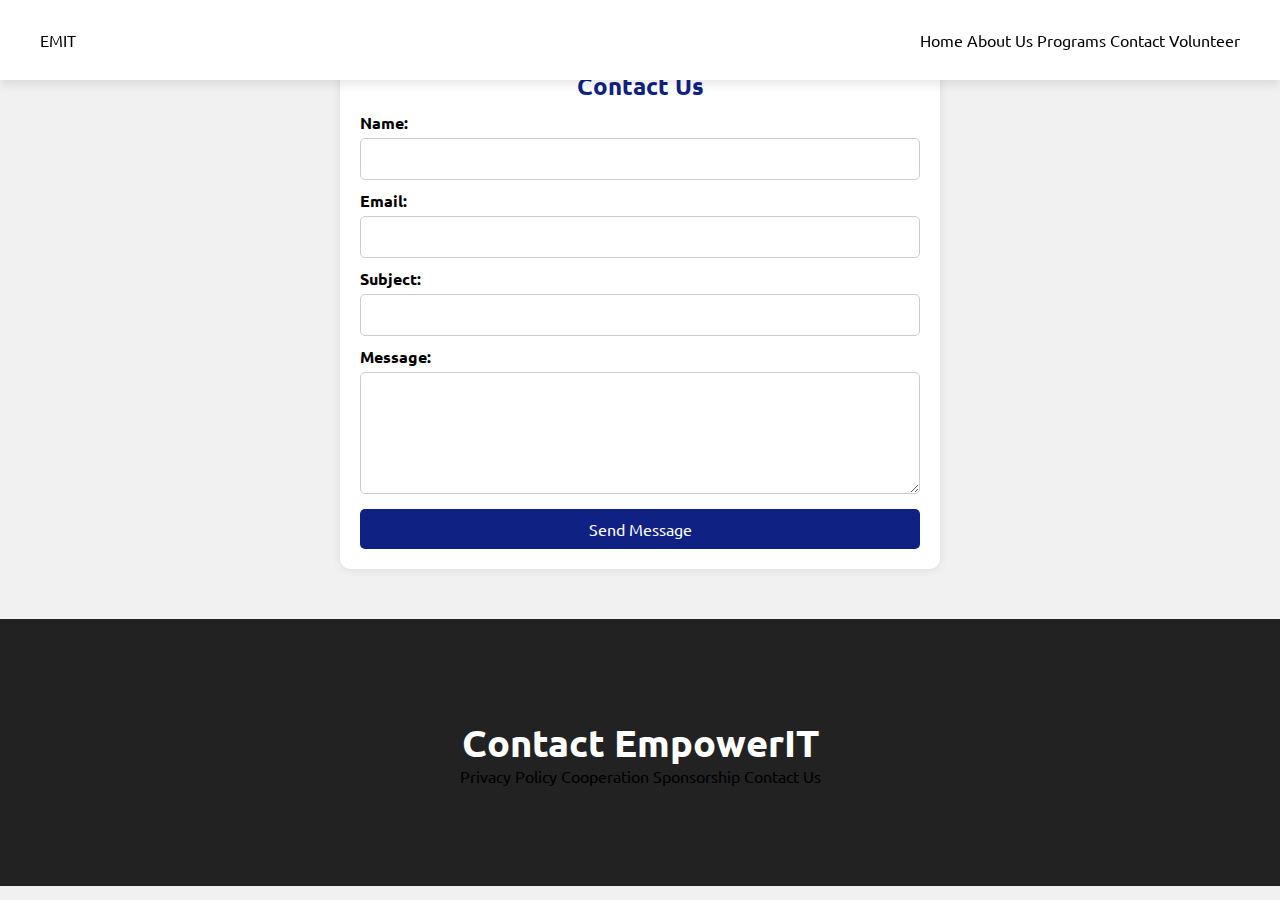
<file: Contact.html>
<!DOCTYPE html>
<html lang="en">
<head>
    <meta charset="UTF-8">
    <meta name="viewport" content="width=device-width, initial-scale=1.0">
    <title>Contact Us - EmpowerIT</title>
    <link rel="stylesheet" href="style.css">
    <link rel="stylesheet" href="contact.css">
</head>
<body>
    <nav>
        <a href="index.html" class="logo">EMIT</a>
        <div class="links">
            <a href="index.html">Home</a>
            <a href="about.html">About Us</a>
            <a href="programs.html">Programs</a>
            <a href="contact.html">Contact</a>
            <a href="registration.html">Volunteer</a>
        </div>
    </nav>
    
    <section class="contact-section">
        <h2>Contact Us</h2>
        <form action="https://formspree.io/f/xyzkoenz" method="POST">
            <label for="name">Name:</label>
            <input type="text" id="name" name="name" required pattern="[A-Za-z\s]+" title="Only letters and spaces allowed">

            <label for="email">Email:</label>
            <input type="email" id="email" name="email" required>

            <label for="subject">Subject:</label>
            <input type="text" id="subject" name="subject" required>

            <label for="message">Message:</label>
            <textarea id="message" name="message" rows="5" required></textarea>

            <button type="submit">Send Message</button>
        </form>
    </section>
    
    <footer>
        <h3>Contact EmpowerIT</h3>
        <div class="right">
            <div class="links">
                <a href="#">Privacy Policy</a>
                <a href="#">Cooperation</a>
                <a href="#">Sponsorship</a>
                <a href="contact.html">Contact Us</a>
            </div>
        </div>
    </footer>
</body>
</html>
</file>
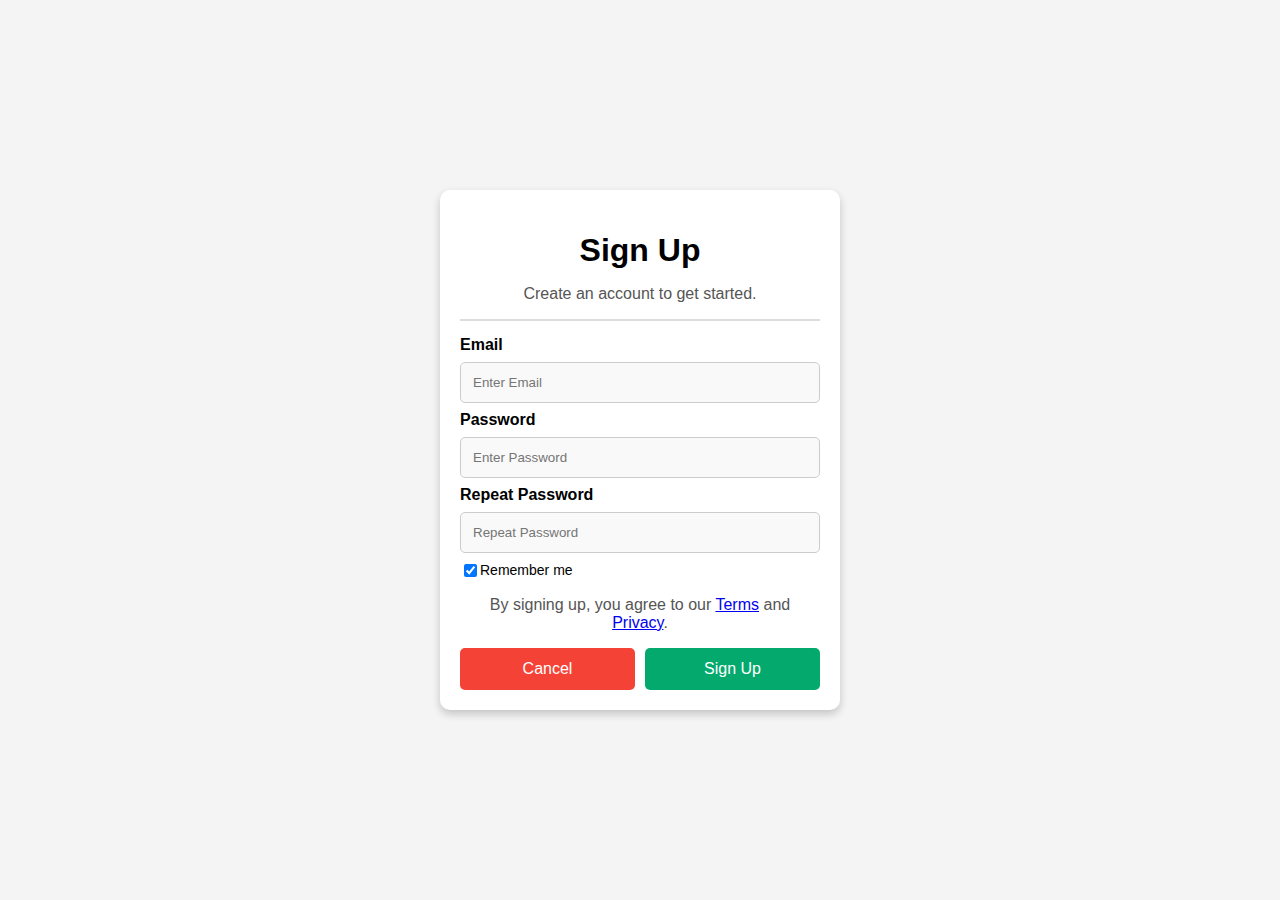
<file: GetStarted.html>
<!DOCTYPE html>
<html lang="en">
<head>
    <meta charset="UTF-8">
    <meta name="viewport" content="width=device-width, initial-scale=1.0">
    <meta name="keywords" content="empowerIT, technology, cybersecurity, digital, education">
    <meta name="description" content="EmpowerIT is a NC-based non-profit focused on empowering individuals with the tools and knowledge to make informed decisions about their digital lives.">
    <meta name="author" content="EmpowerIT">
    
    <link href="https://unpkg.com/boxicons@2.1.4/css/boxicons.min.css" rel="stylesheet">
    <link rel="stylesheet" href="GetStarted.css">
    
    <title>Get Started</title>
</head>
<body>
    <div class="form-container">
        <form action="action_page.php">
            <h1>Sign Up</h1>
            <p>Create an account to get started.</p>
            <hr>

            <label for="email"><b>Email</b></label>
            <input type="email" placeholder="Enter Email" name="email" required>

            <label for="psw"><b>Password</b></label>
            <input type="password" placeholder="Enter Password" name="psw" required>

            <label for="psw-repeat"><b>Repeat Password</b></label>
            <input type="password" placeholder="Repeat Password" name="psw-repeat" required>

            <label class="remember-me">
                <input type="checkbox" checked="checked" name="remember"> Remember me
            </label>

            <p>By signing up, you agree to our <a href="#">Terms</a> and <a href="#">Privacy</a>. </p>

            <div class="button-container">
                <button type="button" class="cancelbtn">Cancel</button>
                <button type="submit" class="signupbtn">Sign Up</button>
            </div>
        </form>
    </div>
</body>
</html>
</file>
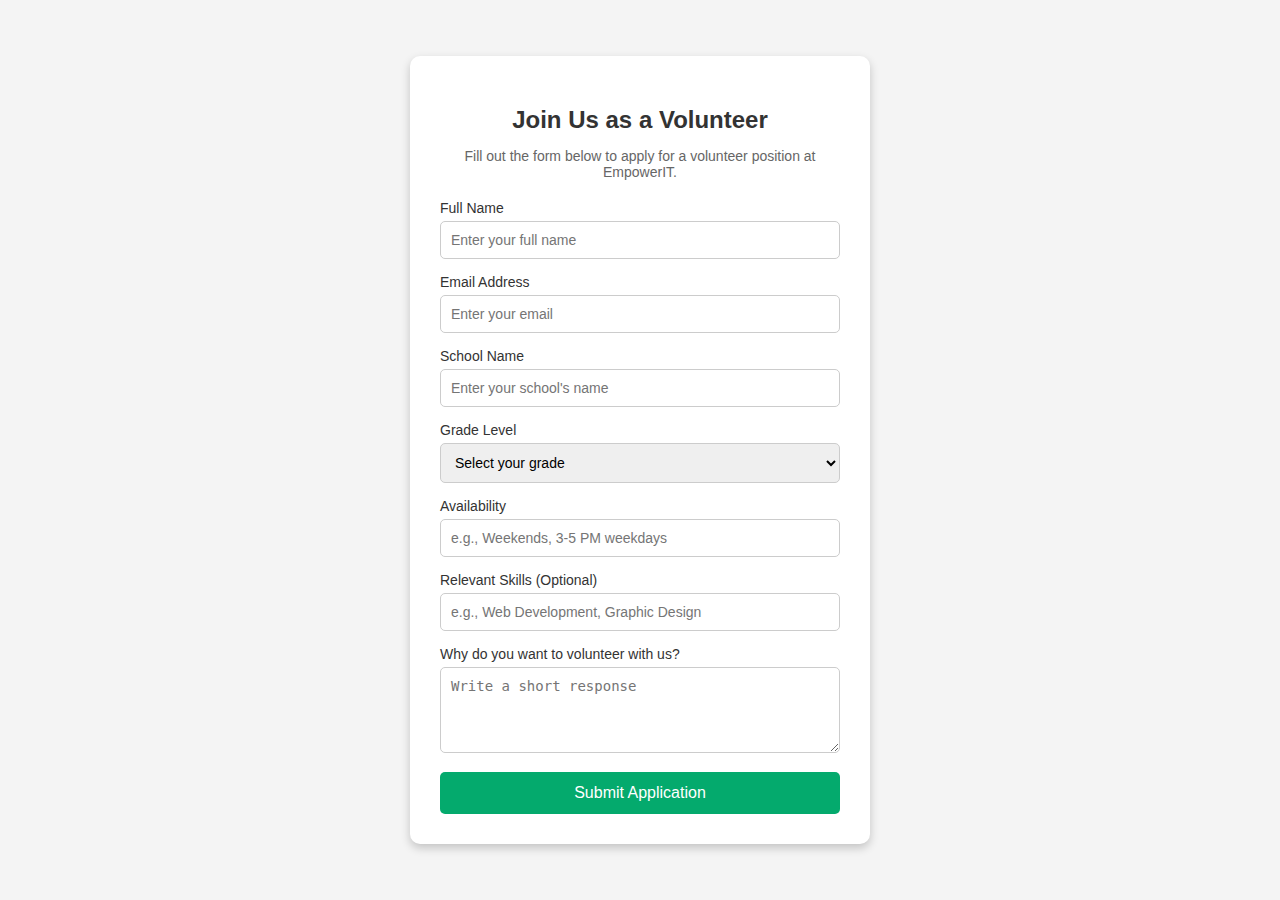
<file: registration.html>
<!DOCTYPE html>
<html lang="en">

<head>
    <meta charset="UTF-8">
    <meta name="viewport" content="width=device-width, initial-scale=1.0">
    <meta name="keywords" content="empowerIT, volunteer, registration, high school">
    <meta name="description" content="Join EmpowerIT as a high school volunteer and gain experience while making an impact.">
    <meta name="author" content="EmpowerIT">
    <link href="https://unpkg.com/boxicons@2.1.4/css/boxicons.min.css" rel="stylesheet">
    <link rel="stylesheet" href="registration.css">
    <title>Volunteer Registration</title>
</head>

<body>
    <div class="registration-container">
        <h2>Join Us as a Volunteer</h2>
        <p>Fill out the form below to apply for a volunteer position at EmpowerIT.</p>

        <form action="submit_registration.php" method="post">
            <div class="input-group">
                <label for="name">Full Name</label>
                <input type="text" id="name" name="name" placeholder="Enter your full name" required>
            </div>

            <div class="input-group">
                <label for="email">Email Address</label>
                <input type="email" id="email" name="email" placeholder="Enter your email" required>
            </div>

            <div class="input-group">
                <label for="School">School Name</label>
                <input type="text" id="school" name="school" placeholder="Enter your school's name" required>
            </div>

            <div class="input-group">
                <label for="grade">Grade Level</label>
                <select id="grade" name="grade" required>
                    <option value="" disabled selected>Select your grade</option>
                    <option value="9">9th Grade</option>
                    <option value="10">10th Grade</option>
                    <option value="11">11th Grade</option>
                    <option value="12">12th Grade</option>
                </select>
            </div>

            <div class="input-group">
                <label for="availability">Availability</label>
                <input type="text" id="availability" name="availability" placeholder="e.g., Weekends, 3-5 PM weekdays" required>
            </div>

            <div class="input-group">
                <label for="skills">Relevant Skills (Optional)</label>
                <input type="text" id="skills" name="skills" placeholder="e.g., Web Development, Graphic Design">
            </div>

            <div class="input-group">
                <label for="motivation">Why do you want to volunteer with us?</label>
                <textarea id="motivation" name="motivation" rows="4" placeholder="Write a short response" required></textarea>
            </div>

            <button type="submit" class="btn">Submit Application</button>
        </form>
    </div>
</body>
</html>
</file>
<file: style.css>
@import url('https://fonts.googleapis.com/css2?family=Ubuntu:wght@300;400;500;700&display=swap');

* {
    margin: 0;
    padding: 0;
    box-sizing: border-box;
    font-family: 'Ubuntu', sans-serif;
}

a {
    text-decoration: none;
    color: #000;
    transition: all 0.3s ease;
}

img {
    object-fit: cover;
    transition: transform 0.3s ease;
}

body {
    background-color: #f1f1f1;
}

nav {
    padding: 0 80px;
    display: flex;
    align-items: center;
    justify-content: space-between;
    height: 80px;
    background: rgba(255, 255, 255, 0.9);
    backdrop-filter: blur(10px);
    box-shadow: 0 4px 10px rgba(0, 0, 0, 0.1);
    position: fixed;
    width: 100%;
    top: 0;
    z-index: 1000;
    transition: background 0.3s ease;
}

nav:hover {
    background: rgba(255, 255, 255, 1);
}

.logo1 {
    width: 90px;
    height: auto;
    padding-left: 10px;
    transition: transform 0.3s ease;
}

.logo1:hover {
    transform: scale(1.1);
}

/* Navigation Links */
nav ul {
    list-style: none;
}

nav ul li {
    display: inline-block;
    margin: 0 15px;
}

nav ul li a {
    color: #333;
    font-size: 18px;
    font-weight: 500;
    position: relative;
    transition: color 0.3s, transform 0.3s;
}

nav ul li a:hover {
    color: #00ffcc;
    transform: scale(1.1);
}

nav ul li a::after {
    content: '';
    width: 0;
    height: 3px;
    background: #00ffcc;
    position: absolute;
    left: 0;
    bottom: -6px;
    transition: 0.5s;
}

nav ul li a:hover::after {
    width: 100%;
}

/* Button */
.login {
    display: flex;
    gap: 15px;
}

.login button {
    background: linear-gradient(135deg, #00ffcc, #009999);
    border: none;
    padding: 10px 20px;
    font-size: 16px;
    font-weight: 600;
    cursor: pointer;
    border-radius: 6px;
    transition: all 0.3s, transform 0.3s;
    box-shadow: 0 4px 6px rgba(0, 0, 0, 0.1);
}

.login button:hover {
    background: linear-gradient(135deg, #009999, #00ffcc);
    color: white;
    transform: scale(1.05);
}

/* Header */
header {
    padding: 0 80px;
    height: calc(100vh - 80px);
    display: flex;
    align-items: center;
    justify-content: space-between;
}

header .left {
    width: 700px;
}

header .left h1 {
    font-size: 80px;
    transition: color 0.3s ease;
}

header .left h1:hover {
    color: #0f2182;
}

header .left h1 span {
    color: #0f2182;
}

header .left p {
    margin: 40px 0;
    color: #777;
}

header .left a {
    display: flex;
    align-items: center;
    background: #000;
    width: 200px;
    padding: 8px;
    border-radius: 60px;
    transition: all 0.3s, transform 0.3s;
}

header .left a:hover {
    transform: scale(1.05);
}

header .left a i {
    background-color: #fff;
    font-size: 24px;
    border-radius: 50%;
    padding: 8px;
}

header .left a span {
    color: #fff;
    margin-left: 10px;
}

header img {
    width: 600px;
    transition: transform 0.3s;
}

header img:hover {
    transform: scale(1.05);
}

h2.separator {
    padding: 0 80px;
    font-size: 40px;
    margin-top: 40px;
    transition: color 0.3s ease;
}

h2.separator:hover {
    color: #0f2182;
}

.sell-emit {
    padding: 0 80px;
    margin: 50px 0 80px;
    display: flex;
    justify-content: space-between;
    gap: 30px;
}

.sell-emit .item,
.emit-shop .emit-list .item {
    padding: 20px;
    background: #fff;
    border-radius: 18px;
    box-shadow: 0 10px 30px rgba(0, 0, 0, 0.1);
    transition: all 0.3s ease, transform 0.3s;
}

.sell-emit .item:hover,
.emit-shop .emit-list .item:hover,
.sellers .item:hover {
    box-shadow: none;
    transform: scale(1.05);
}

.sell-emit .item .header {
    display: flex;
    align-items: center;
    gap: 10px;
}

.sell-emit .item .header i {
    font-size: 40px;
}

.sell-emit .item .header h5 {
    font-size: 17px;
}

.sell-emit .item p {
    margin-top: 10px;
    padding: 0 4px;
}

.emit-shop {
    padding: 0 80px;
    margin-top: 30px;
}

.emit-shop .category {
    display: flex;
    gap: 14px;
}

.emit-shop .category a {
    background-color: #dfdcdc;
    padding: 8px 14px;
    font-size: 15px;
    border-radius: 14px;
    transition: all 0.3s ease;
}

.emit-shop .category a:hover {
    color: #fff;
    background-color: #0f2182;
}

.emit-shop .emit-list {
    padding: 40px 0;
    display: flex;
    justify-content: space-between;
    gap: 20px;
}

.emit-shop .emit-list .item img {
    width: 280px;
    height: 280px;
    border-radius: 18px;
    transition: transform 0.3s;
}

.emit-shop .emit-list .item img:hover {
    transform: scale(1.05);
}

.emit-shop .emit-list .item .info {
    display: flex;
    align-items: flex-end;
    justify-content: space-between;
    padding: 12px 0;
    border-bottom: 1px solid #edecec;
}

.emit-shop .emit-list .item .info h5 {
    font-size: 18px;
}

.emit-shop .emit-list .item .info .btc {
    margin-top: 10px;
    display: flex;
    align-items: center;
    gap: 5px;
}

.emit-shop .emit-list .item .btc i {
    font-size: 22px;
    color: #304ffe;
}

.emit-shop .emit-list .item .btc p {
    font-size: 12px;
    color: #304ffe;
}

.emit-shop .emit-list .item .info > p {
    font-size: 12px;
    color: #989898;
}

.emit-shop .emit-list .item .bid {
    padding: 14px 0 4px;
    display: flex;
    align-items: center;
    justify-content: space-between;
}

.emit-shop .emit-list .item .bid p,
.emit-shop .emit-list .item .bid a {
    background-color: #edecec;
    padding: 6px 10px;
    font-size: 13px;
    border-radius: 10px;
}

.emit-shop .emit-list .item .bid a {
    color: #304ffe;
    background: transparent;
    font-weight: bold;
    transition: all 0.3s ease;
}

.emit-shop .emit-list .item .bid a:hover {
    color: #fff;
    background-color: #000;
}

.view-more {
    margin: 10px 0 40px;
    display: flex;
    justify-content: center;
}

.view-more button {
    padding: 10px 20px;
    font-size: 16px;
    border: none;
    background: #dfdcdc;
    border-radius: 10px;
    cursor: pointer;
    transition: all 0.3s ease;
}

.view-more button:hover {
    color: #fff;
    background: #0f2182;
}

.sellers {
    padding: 0 80px;
    margin: 40px 0 80px;
    display: flex;
    gap: 30px;
}

.sellers .item {
    background: #fff;
    display: flex;
    align-items: center;
    width: 25%;
    gap: 14px;
    padding: 14px;
    border-radius: 18px;
    cursor: pointer;
    box-shadow: 0 10px 30px rgba(0, 0, 0, 0.1);
    transition: all 0.3s ease, transform 0.3s;
}

.sellers .item:hover {
    transform: scale(1.05);
}

.sellers .item img {
    width: 64px;
}

.sellers .item .info p {
    font-size: 14px;
    margin-top: 8px;
}

footer {
    background-color: #222;
    color: white;
    text-align: center;
    padding: 30px;
    margin-top: 30px;
}

.footer-links a {
    color: #00ffcc;
    text-decoration: none;
    margin: 0 15px;
    font-weight: 500;
    transition: color 0.3s, transform 0.3s;
}

.footer-links a:hover {
    text-decoration: underline;
    transform: scale(1.1);
}

@media screen and (max-width: 1400px) {
    nav,
    header,
    h2.separator,
    .sell-emit,
    .emit-shop,
    .sellers {
        padding: 0 40px;
    }

    header .left h1 {
        font-size: 60px;
    }

    header img {
        width: 540px;
    }

    .emit-shop .emit-list .item img {
        width: 220px;
        height: 220px;
    }

    footer {
        padding: 100px 40px;
    }

    footer h3 {
        font-size: 38px;
    }
}

@media screen and (max-width: 1200px) {
    header .left h1 {
        font-size: 48px;
    }

    header img {
        width: 480px;
    }

    h2.separator {
        font-size: 34px;
    }

    .sell-emit .item .header i {
        font-size: 36px;
    }

    .sell-emit .item .header h5 {
        font-size: 15px;
    }

    .sell-emit .item p {
        font-size: 13px;
    }

    .emit-shop .emit-list {
        flex-wrap: wrap;
        row-gap: 30px;
    }

    .emit-shop .emit-list .item {
        width: 48%;
    }

    .emit-shop .emit-list .item img {
        width: 100%;
        height: auto;
    }

    .sellers {
        flex-wrap: wrap;
    }

    .sellers .item {
        width: 48%;
    }

    footer .links a {
        font-size: 15px;
    }
}

@media screen and (max-width: 992px) {
    nav a.logo {
        font-size: 28px;
    }

    nav .links a {
        font-size: 14px;
    }

    header {
        flex-direction: column-reverse;
        height: auto;
        margin-bottom: 60px;
    }

    header .left {
        width: 100%;
    }
}
</file>
<file: contact.css>
@import url('https://fonts.googleapis.com/css2?family=Ubuntu:wght@300;400;500;700&display=swap');

body {
    font-family: 'Ubuntu', sans-serif;
    background-color: #f1f1f1;
    margin: 0;
    padding: 0;
}

.contact-section {
    max-width: 600px;
    margin: 50px auto;
    padding: 20px;
    background: white;
    border-radius: 10px;
    box-shadow: 0 0 10px rgba(0, 0, 0, 0.1);
}

.contact-section h2 {
    text-align: center;
    color: #0f2182;
}

form {
    display: flex;
    flex-direction: column;
}

label {
    margin-top: 10px;
    font-weight: bold;
}

input, textarea {
    padding: 10px;
    margin-top: 5px;
    border: 1px solid #ccc;
    border-radius: 5px;
    font-size: 16px;
}

input:focus, textarea:focus {
    outline: none;
    border-color: #0f2182;
}

button {
    margin-top: 15px;
    padding: 10px;
    border: none;
    background-color: #0f2182;
    color: white;
    font-size: 16px;
    cursor: pointer;
    border-radius: 5px;
    transition: 0.3s;
}

button:hover {
    background-color: #09174f;
}
</file>
<file: GetStarted.css>
* {
  box-sizing: border-box;
  font-family: Arial, sans-serif;
}

body {
  background: #f4f4f4;
  display: flex;
  justify-content: center;
  align-items: center;
  height: 100vh;
  margin: 0;
}

.form-container {
  width: 100%;
  max-width: 400px;
  background: white;
  padding: 20px;
  border-radius: 10px;
  box-shadow: 0 4px 8px rgba(0, 0, 0, 0.2);
}

h1 {
  text-align: center;
  margin-bottom: 10px;
}

p {
  text-align: center;
  color: #555;
}

hr {
  border: 1px solid #ddd;
  margin: 15px 0;
}

/* Input Fields */
input[type="email"], input[type="password"] {
  width: 100%;
  padding: 12px;
  margin: 8px 0;
  border: 1px solid #ccc;
  border-radius: 5px;
  background: #f9f9f9;
}

input:focus {
  background-color: #e8f0fe;
  outline: none;
}

/* Remember Me Checkbox */
.remember-me {
  display: flex;
  align-items: center;
  font-size: 14px;
  margin-bottom: 10px;
}

/* Buttons */
.button-container {
  display: flex;
  gap: 10px;
}

button {
  flex: 1;
  padding: 12px;
  border: none;
  color: white;
  font-size: 16px;
  border-radius: 5px;
  cursor: pointer;
  transition: 0.3s;
}

.signupbtn {
  background-color: #04AA6D;
}

.cancelbtn {
  background-color: #f44336;
}

button:hover {
  opacity: 0.8;
}

/* Responsive Design */
@media screen and (max-width: 400px) {
  .form-container {
      width: 90%;
  }

  .button-container {
      flex-direction: column;
  }
}
</file>
<file: registration.css>
/* General Styling */
body {
    font-family: 'Poppins', sans-serif;
    background-color: #f4f4f4;
    margin: 0;
    display: flex;
    align-items: center;
    justify-content: center;
    height: 100vh;
}

/* Registration Form Container */
.registration-container {
    background: white;
    padding: 30px;
    border-radius: 10px;
    box-shadow: 0 4px 10px rgba(0, 0, 0, 0.2);
    width: 400px;
    text-align: center;
}

/* Heading */
h2 {
    margin-bottom: 10px;
    font-size: 24px;
    color: #333;
}

p {
    font-size: 14px;
    color: #666;
    margin-bottom: 20px;
}

/* Input Fields */
.input-group {
    text-align: left;
    margin-bottom: 15px;
}

.input-group label {
    display: block;
    font-size: 14px;
    margin-bottom: 5px;
    color: #333;
}

.input-group input,
.input-group select,
.input-group textarea {
    width: 100%;
    padding: 10px;
    border: 1px solid #ccc;
    border-radius: 5px;
    box-sizing: border-box;
    font-size: 14px;
}

/* Button */
.btn {
    background-color: #04AA6D;
    color: white;
    padding: 12px;
    border: none;
    width: 100%;
    cursor: pointer;
    font-size: 16px;
    border-radius: 5px;
    transition: 0.3s;
}

.btn:hover {
    background-color: #038d5a;
}

/* Responsive Design */
@media screen and (max-width: 450px) {
    .registration-container {
        width: 90%;
    }
}
</file>
